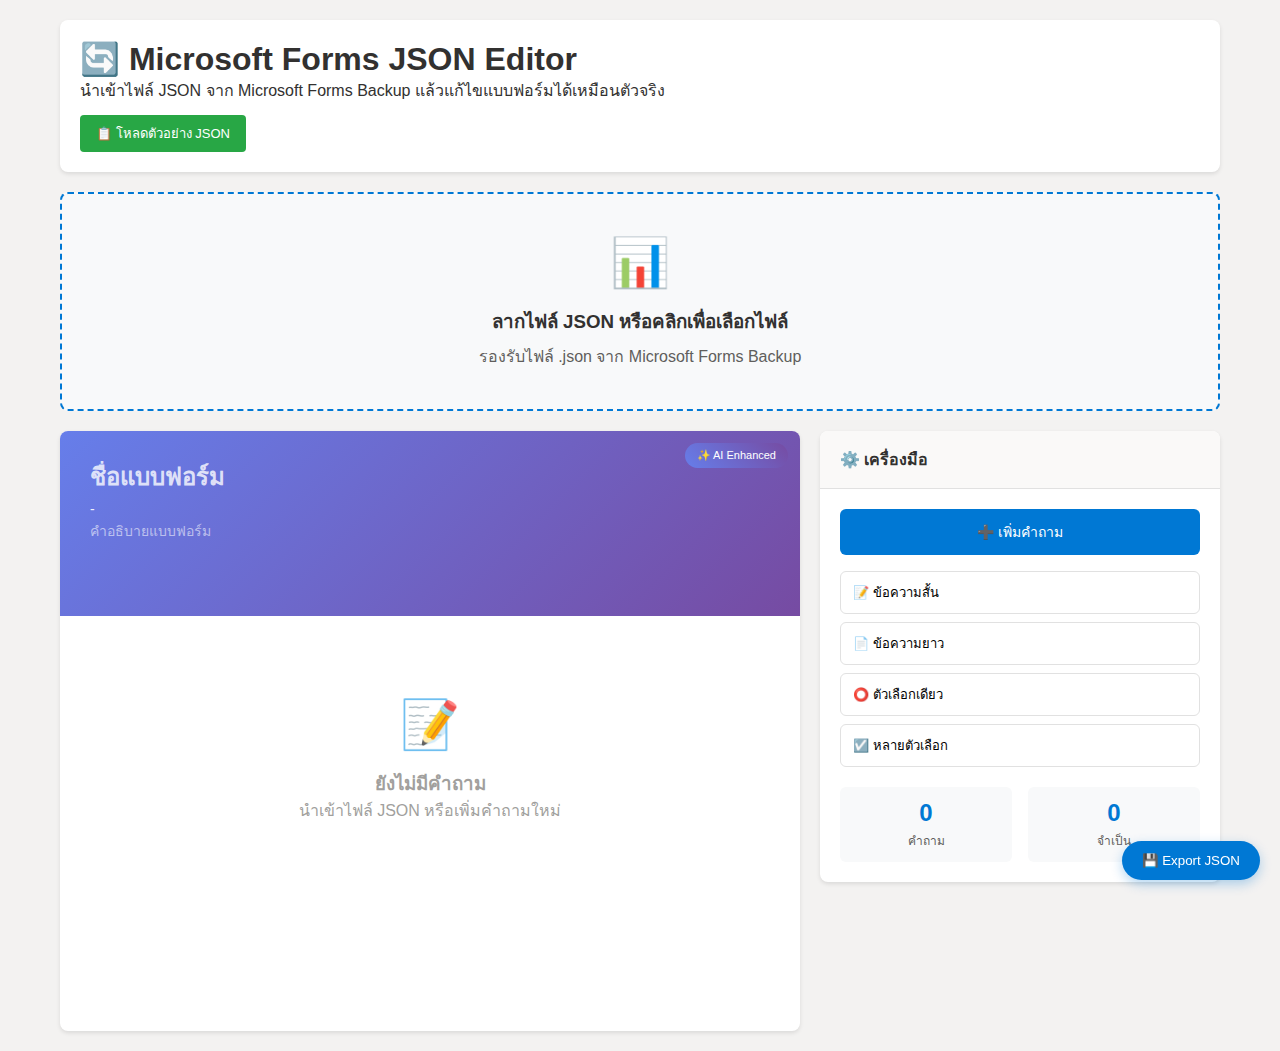
<file: index.html>
<!DOCTYPE html>
<html lang="th">
<head>
    <meta charset="UTF-8">
    <meta name="viewport" content="width=device-width, initial-scale=1.0">
    <title>Microsoft Forms JSON Editor</title>
    <link rel="stylesheet" href="styles.css">
</head>
<body>
    <div class="container">
        <div class="header">
            <h1>🔄 Microsoft Forms JSON Editor</h1>
            <p>นำเข้าไฟล์ JSON จาก Microsoft Forms Backup แล้วแก้ไขแบบฟอร์มได้เหมือนตัวจริง</p>
            <div style="margin-top: 12px;">
                <button id="loadSampleBtn" style="background: #28a745; color: white; border: none; padding: 8px 16px; border-radius: 4px; cursor: pointer; font-size: 13px;">
                    📋 โหลดตัวอย่าง JSON
                </button>
            </div>
        </div>

        <div class="upload-area" id="uploadArea">
            <div style="font-size: 48px; margin-bottom: 16px;">📊</div>
            <h3>ลากไฟล์ JSON หรือคลิกเพื่อเลือกไฟล์</h3>
            <p style="margin-top: 8px; color: #605e5c;">รองรับไฟล์ .json จาก Microsoft Forms Backup</p>
            <input type="file" id="fileInput" accept=".json" style="display: none;">
            <div id="fileInfo"></div>
        </div>

        <div class="main-content">
            <div class="form-editor">
                <div class="form-header">
                    <div class="copilot-badge">✨ AI Enhanced</div>
                    <input type="text" class="form-title" id="formTitle" placeholder="ชื่อแบบฟอร์ม">
                    <div class="form-subtitle" id="formSubtitle">-</div>
                    <div class="form-metadata" id="formMetadata" style="display: none;">
                        <div>📅 <span id="metaDate"></span> | 🏢 <span id="metaPlatform"></span></div>
                        <div>👤 สร้างโดย: <span id="metaCreatedBy"></span></div>
                    </div>
                    <textarea class="form-description" id="formDescription" placeholder="คำอธิบายแบบฟอร์ม"></textarea>
                </div>
                
                <div class="questions-container" id="questionsContainer">
                    <div class="empty-state">
                        <div class="empty-state-icon">📝</div>
                        <h3>ยังไม่มีคำถาม</h3>
                        <p>นำเข้าไฟล์ JSON หรือเพิ่มคำถามใหม่</p>
                    </div>
                </div>
            </div>

            <div class="sidebar">
                <div class="sidebar-header">⚙️ เครื่องมือ</div>
                <div class="sidebar-content">
                    <button class="add-question-btn" id="addQuestionBtn">
                        ➕ เพิ่มคำถาม
                    </button>
                    
                    <div class="question-types">
                        <button class="question-type-btn" data-type="text">
                            📝 ข้อความสั้น
                        </button>
                        <button class="question-type-btn" data-type="textarea">
                            📄 ข้อความยาว
                        </button>
                        <button class="question-type-btn" data-type="choice">
                            ⭕ ตัวเลือกเดียว
                        </button>
                        <button class="question-type-btn" data-type="checkbox">
                            ☑️ หลายตัวเลือก
                        </button>
                    </div>

                    <div class="stats">
                        <div class="stat-item">
                            <div class="stat-number" id="questionCount">0</div>
                            <div class="stat-label">คำถาม</div>
                        </div>
                        <div class="stat-item">
                            <div class="stat-number" id="requiredCount">0</div>
                            <div class="stat-label">จำเป็น</div>
                        </div>
                    </div>
                </div>
            </div>
        </div>
    </div>

    <button class="preview-toggle" id="previewToggle">
        💾 Export JSON
    </button>

    <script src="script.js"></script>
</body>
</html>
</file>
<file: styles.css>
* {
    margin: 0;
    padding: 0;
    box-sizing: border-box;
}

body {
    font-family: 'Segoe UI', Tahoma, Geneva, Verdana, sans-serif;
    background: #f3f2f1;
    color: #323130;
}

.container {
    max-width: 1200px;
    margin: 0 auto;
    padding: 20px;
}

.header {
    background: white;
    padding: 20px;
    border-radius: 8px;
    margin-bottom: 20px;
    box-shadow: 0 2px 4px rgba(0,0,0,0.1);
}

.upload-area {
    border: 2px dashed #0078d4;
    border-radius: 8px;
    padding: 40px;
    text-align: center;
    background: #f8f9fa;
    margin-bottom: 20px;
    cursor: pointer;
    transition: all 0.3s ease;
}

.upload-area:hover {
    background: #e3f2fd;
    border-color: #106ebe;
}

.upload-area.dragover {
    background: #e3f2fd;
    border-color: #106ebe;
    transform: scale(1.02);
}

.main-content {
    display: grid;
    grid-template-columns: 1fr 400px;
    gap: 20px;
}

.form-editor {
    background: white;
    border-radius: 8px;
    box-shadow: 0 2px 4px rgba(0,0,0,0.1);
    min-height: 600px;
}

.form-header {
    background: linear-gradient(135deg, #667eea 0%, #764ba2 100%);
    color: white;
    padding: 30px;
    border-radius: 8px 8px 0 0;
    position: relative;
}

.form-title {
    font-size: 24px;
    font-weight: 600;
    margin-bottom: 8px;
    min-height: 32px;
    background: transparent;
    border: none;
    color: white;
    outline: none;
    width: 100%;
}

.form-title::placeholder {
    color: rgba(255,255,255,0.8);
}

.form-subtitle {
    font-size: 14px;
    opacity: 0.9;
    margin-bottom: 5px;
}

.form-metadata {
    font-size: 12px;
    opacity: 0.8;
    margin-bottom: 10px;
    background: rgba(255,255,255,0.1);
    padding: 8px 12px;
    border-radius: 6px;
}

.form-description {
    font-size: 14px;
    opacity: 0.8;
    line-height: 1.5;
    background: transparent;
    border: none;
    color: white;
    outline: none;
    width: 100%;
    resize: none;
    min-height: 60px;
}

.form-description::placeholder {
    color: rgba(255,255,255,0.7);
}

.questions-container {
    padding: 20px;
}

.question-block {
    border: 1px solid #e1e1e1;
    border-radius: 8px;
    margin-bottom: 16px;
    background: white;
    transition: all 0.3s ease;
    position: relative;
}

.question-block:hover {
    box-shadow: 0 4px 8px rgba(0,0,0,0.1);
    border-color: #0078d4;
}

.question-block.selected {
    border-color: #0078d4;
    box-shadow: 0 0 0 2px rgba(0,120,212,0.3);
}

.question-header {
    padding: 16px 20px;
    border-bottom: 1px solid #f3f2f1;
    background: #faf9f8;
    border-radius: 8px 8px 0 0;
    cursor: move;
    display: flex;
    align-items: center;
    gap: 12px;
}

.drag-handle {
    color: #a19f9d;
    cursor: grab;
}

.drag-handle:active {
    cursor: grabbing;
}

.question-number {
    font-weight: 600;
    color: #0078d4;
    min-width: 24px;
}

.question-title-input {
    border: none;
    outline: none;
    font-size: 16px;
    font-weight: 500;
    flex: 1;
    background: transparent;
}

.question-type {
    background: #e3f2fd;
    color: #1976d2;
    padding: 4px 8px;
    border-radius: 4px;
    font-size: 12px;
    font-weight: 500;
}

.required-indicator {
    color: #d32f2f;
    font-weight: bold;
}

.question-content {
    padding: 20px;
}

.choice-option {
    display: flex;
    align-items: center;
    gap: 12px;
    padding: 8px 0;
    border-bottom: 1px solid #f3f2f1;
}

.choice-option:last-child {
    border-bottom: none;
}

.choice-radio, .choice-checkbox {
    width: 20px;
    height: 20px;
    border: 2px solid #a19f9d;
    border-radius: 50%;
    position: relative;
}

.choice-checkbox {
    border-radius: 4px;
}

.choice-text {
    flex: 1;
    border: none;
    outline: none;
    padding: 8px;
    border-radius: 4px;
    background: #f8f9fa;
}

.text-input-preview {
    border: 2px solid #e1e1e1;
    border-radius: 4px;
    padding: 12px;
    background: #f8f9fa;
    color: #a19f9d;
    font-style: italic;
}

.textarea-preview {
    min-height: 80px;
    resize: vertical;
}

.sidebar {
    background: white;
    border-radius: 8px;
    box-shadow: 0 2px 4px rgba(0,0,0,0.1);
    height: fit-content;
}

.sidebar-header {
    padding: 16px 20px;
    border-bottom: 1px solid #e1e1e1;
    font-weight: 600;
    background: #faf9f8;
    border-radius: 8px 8px 0 0;
}

.sidebar-content {
    padding: 20px;
}

.add-question-btn {
    width: 100%;
    padding: 12px;
    background: #0078d4;
    color: white;
    border: none;
    border-radius: 6px;
    font-size: 14px;
    font-weight: 500;
    cursor: pointer;
    margin-bottom: 16px;
    transition: background 0.3s ease;
}

.add-question-btn:hover {
    background: #106ebe;
}

.question-types {
    display: grid;
    gap: 8px;
}

.question-type-btn {
    padding: 10px 12px;
    border: 1px solid #e1e1e1;
    background: white;
    border-radius: 6px;
    text-align: left;
    cursor: pointer;
    font-size: 13px;
    transition: all 0.3s ease;
}

.question-type-btn:hover {
    border-color: #0078d4;
    background: #f8f9fa;
}

.stats {
    display: grid;
    grid-template-columns: 1fr 1fr;
    gap: 16px;
    margin-top: 20px;
}

.stat-item {
    text-align: center;
    padding: 12px;
    background: #f8f9fa;
    border-radius: 6px;
}

.stat-number {
    font-size: 24px;
    font-weight: 600;
    color: #0078d4;
}

.stat-label {
    font-size: 12px;
    color: #605e5c;
    margin-top: 4px;
}

.empty-state {
    text-align: center;
    padding: 60px 20px;
    color: #a19f9d;
}

.empty-state-icon {
    font-size: 48px;
    margin-bottom: 16px;
}

.file-info {
    background: #e8f5e8;
    border: 1px solid #4caf50;
    border-radius: 6px;
    padding: 12px;
    margin-top: 16px;
    font-size: 14px;
    color: #2e7d32;
}

.error-message {
    background: #ffebee;
    border: 1px solid #f44336;
    border-radius: 6px;
    padding: 12px;
    margin-top: 16px;
    font-size: 14px;
    color: #c62828;
}

.copilot-badge {
    position: absolute;
    top: 12px;
    right: 12px;
    background: linear-gradient(45deg, #667eea, #764ba2);
    color: white;
    padding: 6px 12px;
    border-radius: 20px;
    font-size: 11px;
    font-weight: 500;
}

.preview-toggle {
    position: fixed;
    bottom: 20px;
    right: 20px;
    background: #0078d4;
    color: white;
    border: none;
    border-radius: 50px;
    padding: 12px 20px;
    font-weight: 500;
    cursor: pointer;
    box-shadow: 0 4px 12px rgba(0,120,212,0.3);
    transition: all 0.3s ease;
}

.preview-toggle:hover {
    transform: translateY(-2px);
    box-shadow: 0 6px 16px rgba(0,120,212,0.4);
}

@media (max-width: 768px) {
    .main-content {
        grid-template-columns: 1fr;
    }
    
    .container {
        padding: 10px;
    }
}
</file>
